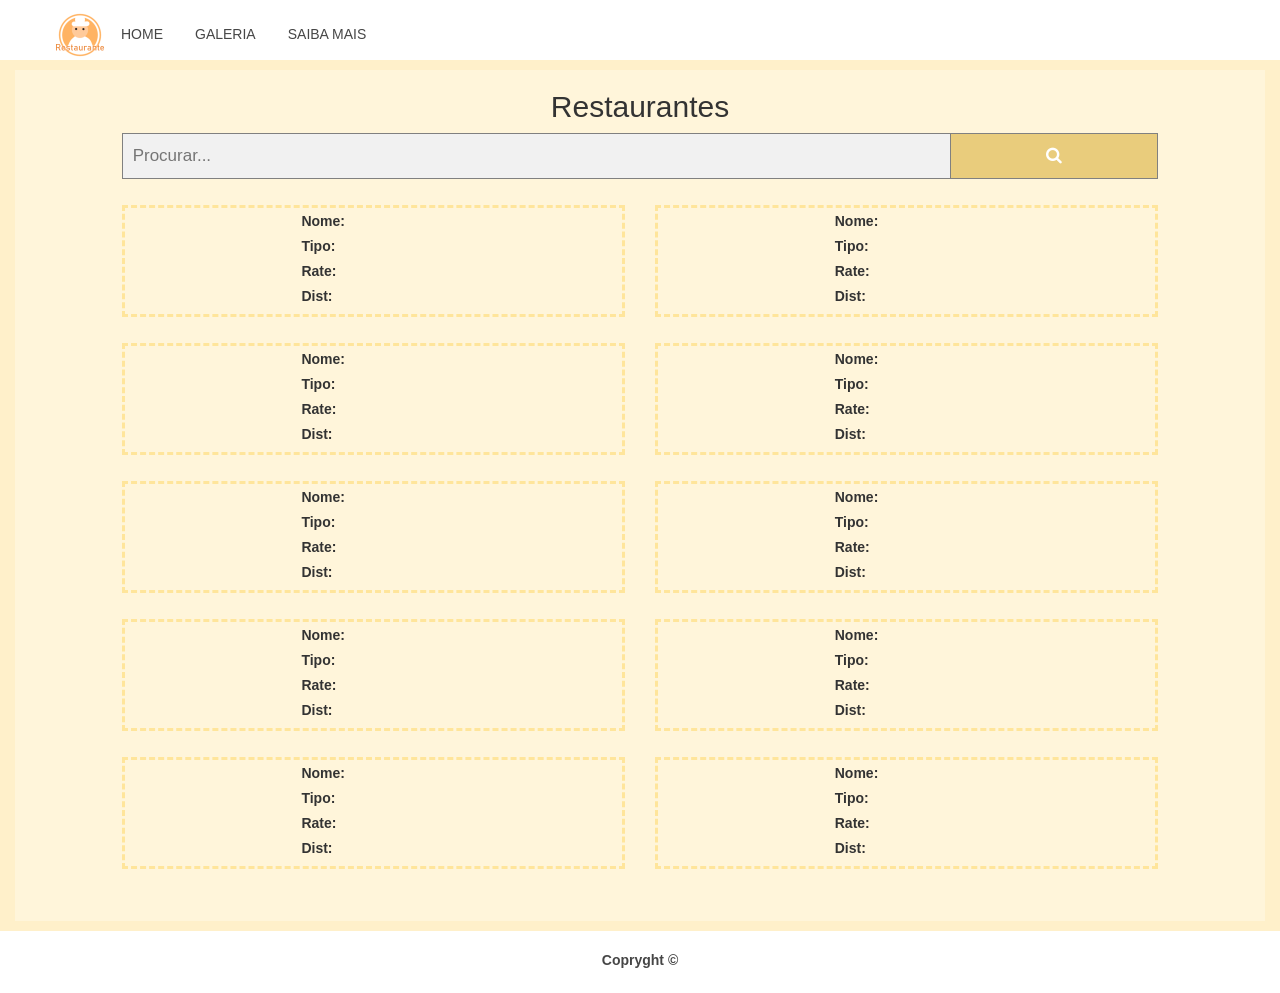
<file: Restaurants/index.html>
﻿<!DOCTYPE html>
<html lang="pt-br">
	 <head>
	 
		 <!--- TÍTULO --->
		 <title>Restaurantes</title>
		 
		 <!--- CHARSET --->
		 <meta charset="utf-8">
		 
		 <!-- CSS -->
		 <link rel="stylesheet" href="css/style.css">
		 
		 <!-- CSS - BOOTSTRAP -->
		 <link rel="stylesheet" href="https://maxcdn.bootstrapcdn.com/bootstrap/3.3.7/css/bootstrap.min.css">

		 <!-- JQUERY -->
		 <script src="https://ajax.googleapis.com/ajax/libs/jquery/3.3.1/jquery.min.js"></script>

		 <!-- BOOTSTRAP -->
		 <script src="https://maxcdn.bootstrapcdn.com/bootstrap/3.3.7/js/bootstrap.min.js"></script>
		 
		 <!-- FAVICON --->
		 <link rel="icon" href="favicon/favicon.ico" type="image/x-icon">
		 
		 <!-- ICONE DA BARRA DE PESQUISA --->
		 <link rel="stylesheet" href="https://cdnjs.cloudflare.com/ajax/libs/font-awesome/4.7.0/css/font-awesome.min.css">
		 
		 <!-- JAVA SCRIPT -->
		 <script>
			

			 var data = {"restaurant":[ +
			 {"name":"Restaurante1", "cover":"A", "distance":20, "rate":"XX" }, +
			 {"name":"Restaurante2","rate":"XXX" }, +
			 {"name":"Restaurante3","rate":"XXXX"}]};


			 obj = JSON.parse(data);

			 document.getElementById("nome").innerHTML = obj.restaurant.name;
			 
			 
		 </script>
		 
	 </head>
	 
	 <!--- BODY --->
	 <body>
	 
		 <!--- MENU --->
		 <nav>
			 <div class="container-fluid"> 
				 <div class="row">
					 <div class="col-md-12">
						 <div>
							 <ul>
								 <li><img src="img/logo.jpg" class="img-responsive" height="50" width="50"></li>
								 <li><a href="index.html">HOME</a></li>
								 <li><a href="galeria.html">GALERIA</a></li>
								 <li><a href="saibamais.html">SAIBA MAIS</a></li>
							 </ul>
						 </div>
					 </div>
				 </div>
			 </div>
		 </nav>
		 
		 <!--- CORPO --->
		 <div id="block_01" class="container-fluid">
		     <div id="block_02">
				 <div id="title">
					 <div class="row">
						 <div class="col-md-12">
							 <h2> Restaurantes </h2>
						 </div>
					 </div>
				 </div>
				 <div class="row space">
					 <div class="col-md-1">
				 
					 </div>
					 <!--- PRINCIPAL --->
					 <div class="col-md-10">
						 <div id="block_03">
							 <div class="row space">
								 <div class="col-md-12">
								     <!--- BARRA DE PESQUISA --->
									 <form class="search">				 
										 <div>
											 <input type="text" placeholder="Procurar..." name="search_text">
											 <button type="submit" onclick="filter()"><i class="fa fa-search"></i></button>
										 </div> 
									 </form>
								 </div>
							 </div>									 
							 <!--- LINHA 01 --->
							 <div class="row space">
								 <!--- RESTAURANTE 01 --->
								 <div class="col-md-6">				 
									 <div class="restaurant">
										 <div class="row">
										     <div class="col-md-4">
												 <span id="cover_img">
											 </div>
											 <div class="col-md-8">
												 <div>
													 <label>Nome:</label><label id="nome"></label>									 
												 </div>
												 <div>
													 <label>Tipo:</label><label id="food_type"></label>			 
												 </div>
												 <div>
													 <label>Rate:</label><label id="rate"></label>	 
												 </div>
												 <div>
													 <label>Dist:</label><label id="distance"></label>
												 </div>
											 </div>
										 </div>
									 </div>
								 </div>								 
								 <!--- RESTAURANTE 02 --->
								 <div class="col-md-6">									 
									 <div class="restaurant">
										 <div class="row">
											 <div class="col-md-4">
												 <span id="cover_img">
											 </div>
											 <div class="col-md-8">
												 <div>
													 <label>Nome:</label><label id="restaurant_name_2"></label>									 
												 </div>
												 <div>
													 <label>Tipo:</label><label id="food_type_2"></label>			 
												 </div>
												 <div>
													 <label>Rate:</label><label id="rate_2"></label>	 
												 </div>
												 <div>
													 <label>Dist:</label><label id="distance_2"></label>
												 </div>
											 </div>
										 </div>
									 </div>
								 </div>
							 </div>
							 <!--- LINHA 02 --->
							 <div class="row space">
								 <!--- RESTAURANTE 03 --->
								 <div class="col-md-6">				 
									 <div class="restaurant">
										 <div class="row">
										     <div class="col-md-4">
												 <span id="cover_img">
											 </div>
											 <div class="col-md-8">
												 <div>
													 <label>Nome:</label><label id="restaurant_name_3"></label>									 
												 </div>
												 <div>
													 <label>Tipo:</label><label id="food_type_3"></label>			 
												 </div>
												 <div>
													 <label>Rate:</label><label id="rate_3"></label>	 
												 </div>
												 <div>
													 <label>Dist:</label><label id="distance_3"></label>
												 </div>
											 </div>
										 </div>
									 </div>
								 </div>								 
								 <!--- RESTAURANTE 04 --->
								 <div class="col-md-6">									 
									 <div class="restaurant">
										 <div class="row">
											 <div class="col-md-4">
												 <span id="cover_img">
											 </div>
											 <div class="col-md-8">
												 <div>
													 <label>Nome:</label><label id="restaurant_name_4"></label>									 
												 </div>
												 <div>
													 <label>Tipo:</label><label id="food_type_4"></label>			 
												 </div>
												 <div>
													 <label>Rate:</label><label id="rate_4"></label>	 
												 </div>
												 <div>
													 <label>Dist:</label><label id="distance_4"></label>
												 </div>
											 </div>
										 </div>
									 </div>
								 </div>
							 </div>
							 <!--- LINHA 03 --->
							 <div class="row space">
								 <!--- RESTAURANTE 05 --->
								 <div class="col-md-6">				 
									 <div class="restaurant">
										 <div class="row">
										     <div class="col-md-4">
												 <span id="cover_img">
											 </div>
											 <div class="col-md-8">
												 <div>
													 <label>Nome:</label><label id="restaurant_name_5"></label>									 
												 </div>
												 <div>
													 <label>Tipo:</label><label id="food_type_5"></label>			 
												 </div>
												 <div>
													 <label>Rate:</label><label id="rate_5"></label>	 
												 </div>
												 <div>
													 <label>Dist:</label><label id="distance_5"></label>
												 </div>
											 </div>
										 </div>
									 </div>
								 </div>								 
								 <!--- RESTAURANTE 06 --->
								 <div class="col-md-6">									 
									 <div class="restaurant">
										 <div class="row">
											 <div class="col-md-4">
												 <span id="cover_img">
											 </div>
											 <div class="col-md-8">
												 <div>
													 <label>Nome:</label><label id="restaurant_name_6"></label>									 
												 </div>
												 <div>
													 <label>Tipo:</label><label id="food_type_6"></label>			 
												 </div>
												 <div>
													 <label>Rate:</label><label id="rate_6"></label>	 
												 </div>
												 <div>
													 <label>Dist:</label><label id="distance_6"></label>
												 </div>
											 </div>
										 </div>
									 </div>
								 </div>
							 </div>
							 <!--- LINHA 04 --->
							 <div class="row space">
								 <!--- RESTAURANTE 07 --->
								 <div class="col-md-6">				 
									 <div class="restaurant">
										 <div class="row">
										     <div class="col-md-4">
												 <span id="cover_img">
											 </div>
											 <div class="col-md-8">
												 <div>
													 <label>Nome:</label><label id="restaurant_name_7"></label>									 
												 </div>
												 <div>
													 <label>Tipo:</label><label id="food_type_7"></label>			 
												 </div>
												 <div>
													 <label>Rate:</label><label id="rate_7"></label>	 
												 </div>
												 <div>
													 <label>Dist:</label><label id="distance_7"></label>
												 </div>
											 </div>
										 </div>
									 </div>
								 </div>								 
								 <!--- RESTAURANTE 08 --->
								 <div class="col-md-6">									 
									 <div class="restaurant">
										 <div class="row">
											 <div class="col-md-4">
												 <span id="cover_img">
											 </div>
											 <div class="col-md-8">
												 <div>
													 <label>Nome:</label><label id="restaurant_name_8"></label>									 
												 </div>
												 <div>
													 <label>Tipo:</label><label id="food_type_8"></label>			 
												 </div>
												 <div>
													 <label>Rate:</label><label id="rate_8"></label>	 
												 </div>
												 <div>
													 <label>Dist:</label><label id="distance_8"></label>
												 </div>
											 </div>
										 </div>
									 </div>
								 </div>
							 </div>
							 <!--- LINHA 05 --->
							 <div class="row space">
								 <!--- RESTAURANTE 09 --->
								 <div class="col-md-6">				 
									 <div class="restaurant">
										 <div class="row">
										     <div class="col-md-4">
												 <span id="cover_img">
											 </div>
											 <div class="col-md-8">
												 <div>
													 <label>Nome:</label><label id="restaurant_name_9"></label>									 
												 </div>
												 <div>
													 <label>Tipo:</label><label id="food_type_9"></label>			 
												 </div>
												 <div>
													 <label>Rate:</label><label id="rate_9"></label>	 
												 </div>
												 <div>
													 <label>Dist:</label><label id="distance_9"></label>
												 </div>
											 </div>
										 </div>
									 </div>
								 </div>								 
								 <!--- RESTAURANTE 10 --->
								 <div class="col-md-6">									 
									 <div class="restaurant">
										 <div class="row">
											 <div class="col-md-4">
												 <span id="cover_img">
											 </div>
											 <div class="col-md-8">
												 <div>
													 <label>Nome:</label><label id="restaurant_name_10"></label>									 
												 </div>
												 <div>
													 <label>Tipo:</label><label id="food_type_10"></label>			 
												 </div>
												 <div>
													 <label>Rate:</label><label id="rate_10"></label>	 
												 </div>
												 <div>
													 <label>Dist:</label><label id="distance_10"></label>
												 </div>
											 </div>
										 </div>
									 </div>
								 </div>
							 </div>
							 <!-- FIM RESTAURANTES --->
						 </div>
					 </div>
				 </div>
			 </div>
		 </div>
		 <div class="col-md-1">
				 
		 </div>
		 <!--- RODAPÉ --->
		 <div class="container-fluid">
			 <div class="row">
				 <div class="col-md-12">
				     <div class="footer">
						 <label>Copryght &copy;<label>
					 </div>
				 </div>
			 </div>
		 </div>
		 <!--- FIM RODAPÉ --->
	 </body>
</html>
</file>
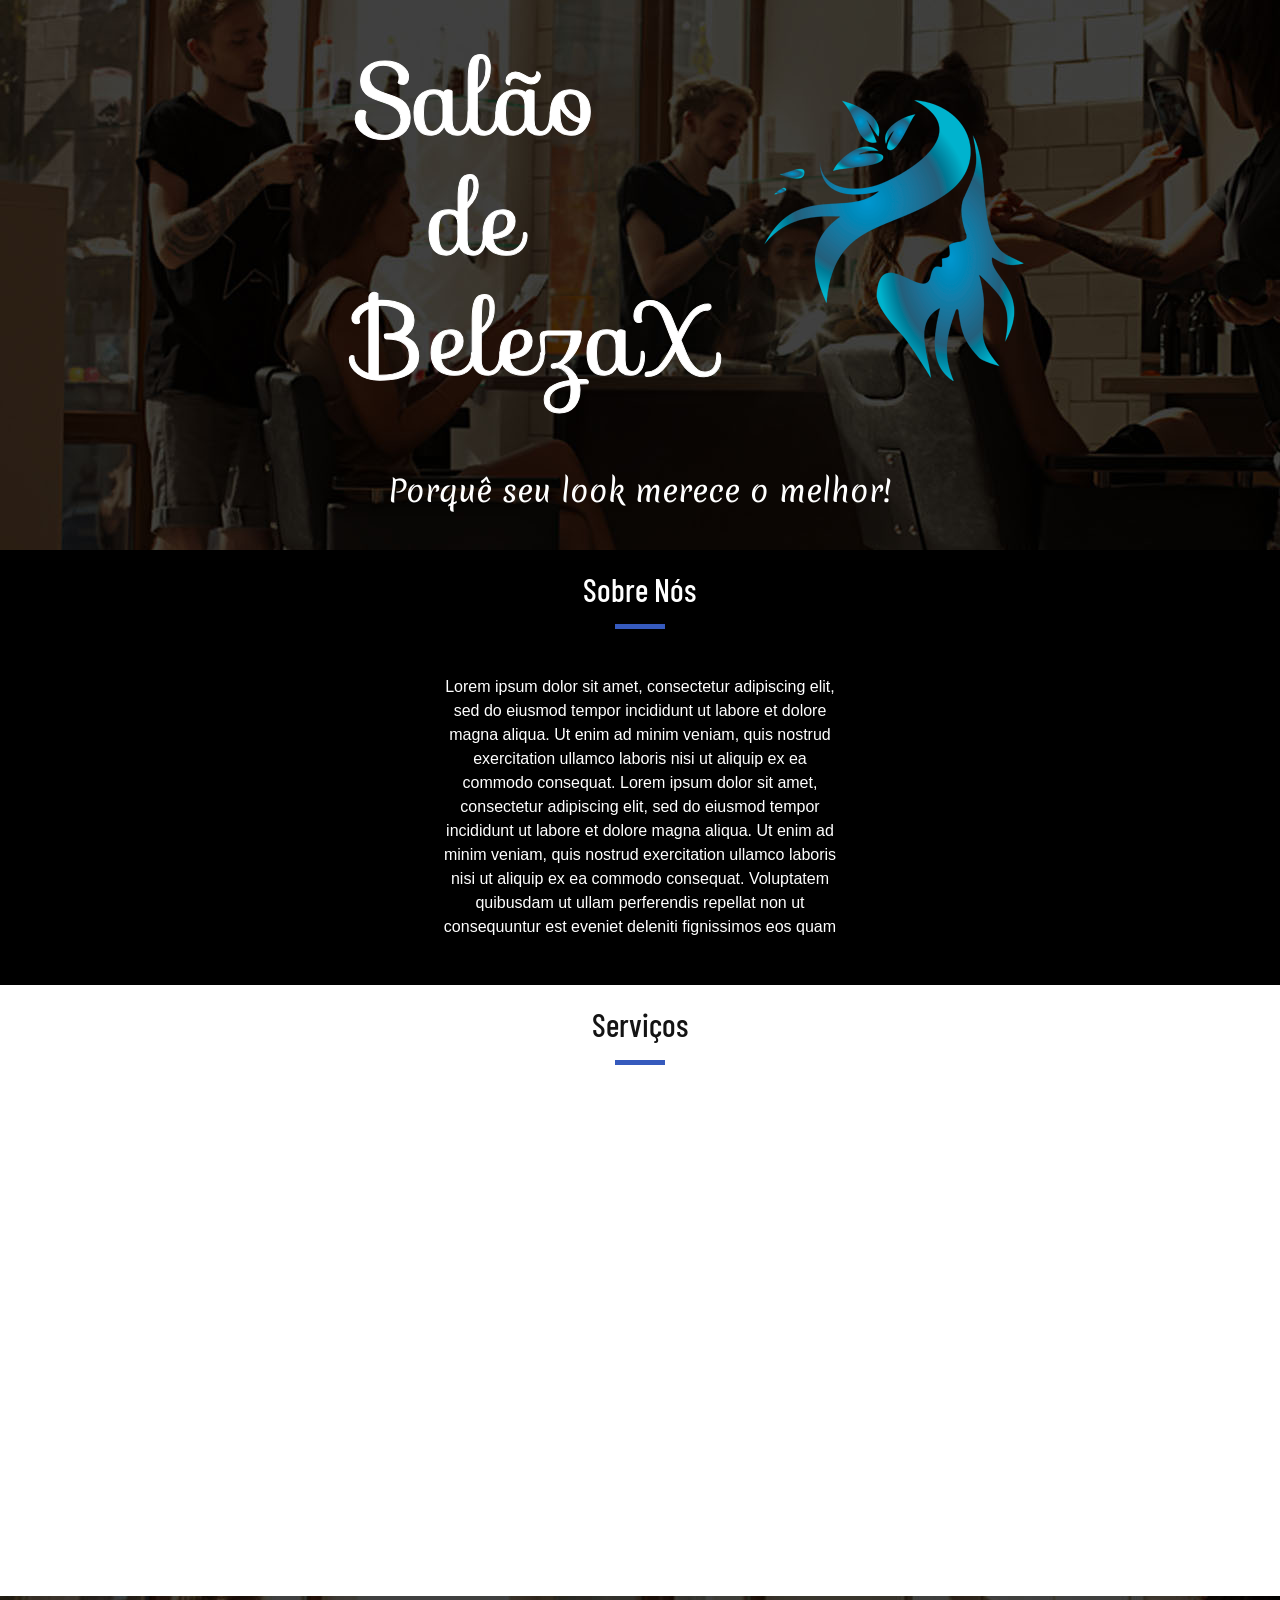
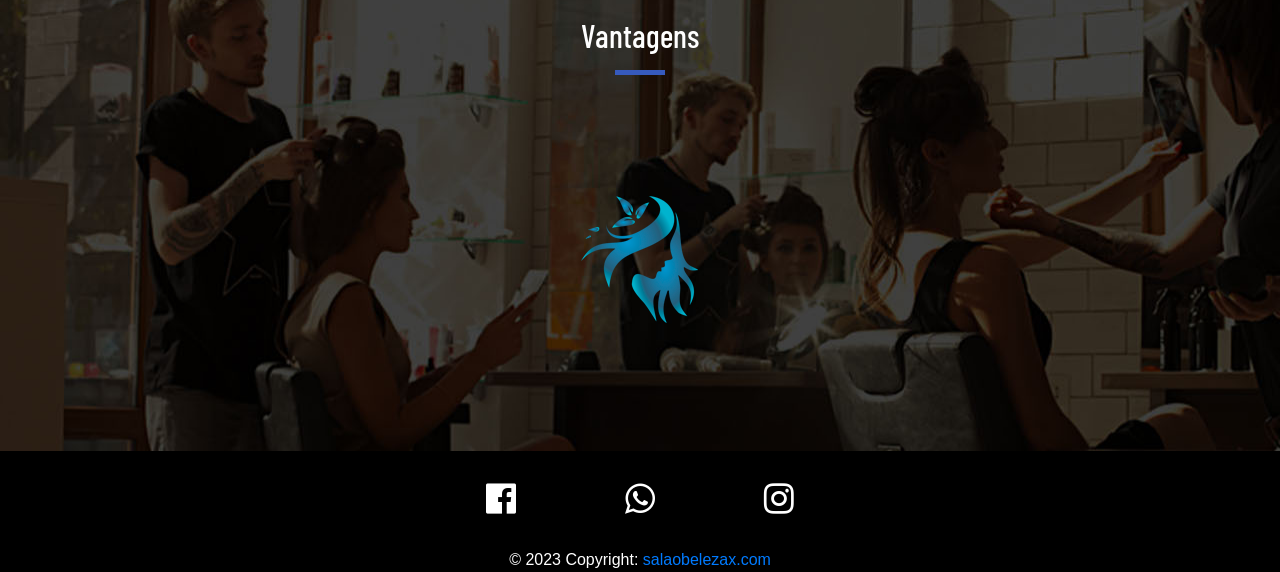
<file: SalaoBelezaX/index.html>
<!DOCTYPE html>
<html lang="pt-br">
<head>
    <meta charset="UTF-8">
    <meta http-equiv="X-UA-Compatible" content="IE=edge">
    <meta name="viewport" content="width=device-width, initial-scale=1.0">
    <title>Salão de Beleza X</title>
    <link rel="icon" href="./img/favicon.svg" type="image/svg+xml">
	
	<!-- BOOTSTRAP -->
	<link rel="stylesheet" href="https://cdn.jsdelivr.net/npm/bootstrap@4.0.0/dist/css/bootstrap.min.css" integrity="sha384-Gn5384xqQ1aoWXA+058RXPxPg6fy4IWvTNh0E263XmFcJlSAwiGgFAW/dAiS6JXm" crossorigin="anonymous">
	
	<!-- FONTS -->
	<link rel="stylesheet" href="https://fonts.googleapis.com/css?family=Sofia">
	<link rel="stylesheet" href="https://fonts.googleapis.com/css2?family=Merienda">
	<link rel="stylesheet" href="https://fonts.googleapis.com/css2?family=Barlow+Condensed:wght@500">
	<link rel="stylesheet" href="https://fonts.googleapis.com/css2?family=Josefin+Sans:wght@700">
	
	<!-- ICONS -->
	<link rel="stylesheet" href="https://cdnjs.cloudflare.com/ajax/libs/font-awesome/4.7.0/css/font-awesome.min.css">
	
	<!-- CSS -->
	<link rel="stylesheet" href="./css/style.css">
	<link rel="stylesheet" href="https://unpkg.com/aos@next/dist/aos.css" />
</head>
<body>
	<!-- INTRO -->
	<section class="intro">
		<div class="row intro-row">
			<div class="col-2"></div>
			<div class="col-5 intro-title">
				<div class="row justify-content-center">
				  <div class="col-lg-6 text-center">
					<h2 class="intro-title">Salão de BelezaX</h2>
				  </div>
				</div>
			</div>
			<div class="col-2 text-left img-intro">
				<img src="img/logo.png" alt="logo" />
			</div>
			<div class="col-3"></div>
		</div>
		<div class="row justify-content-center">
			<div class="col-12 text-center">
				<p class="intro-slogan">Porquê seu look merece o melhor!</p>
			</div>
		</div>
	</section>
	<!-- /INTRO -->

	<!-- SOBRE -->
	<section class="sobre">
		
		<div class="row row-section">
			<div class="col-4"></div>
			
			<div class="col-4">
				<div class="title">
					<h2 clas="title">Sobre Nós</h2>
				</div>
				<hr class="hr-title" />
				<p>Lorem ipsum dolor sit amet, consectetur adipiscing elit, sed do eiusmod tempor incididunt ut labore et dolore magna aliqua. Ut enim ad minim veniam, quis nostrud exercitation ullamco laboris nisi ut aliquip ex ea commodo consequat. Lorem ipsum dolor sit amet, consectetur adipiscing elit, sed do eiusmod tempor incididunt ut labore et dolore magna aliqua. Ut enim ad minim veniam, quis nostrud exercitation ullamco laboris nisi ut aliquip ex ea commodo consequat. Voluptatem quibusdam ut ullam perferendis repellat non ut consequuntur est eveniet deleniti fignissimos eos quam</p>
			</div>
		  
		  <div class="col-4"></div>
        </div>
		
	</section>
	<!-- /SOBRE -->

	<!-- SERVIÇOS -->
    <section class="servicos">
        <div class="row row-elements row-title">
			<div class="col-4"></div>
			
			<div class="col-4 title">
				<h2>Serviços</h2>
				<hr class="hr-title" />
			</div>
		  
		  <div class="col-4"></div>
        </div>
		
		<div class="row row-section" >
		
			<div class="row row-elements">
				
				<div class="col-1"></div>
				
				<div class="col-4" data-aos="flip-left" data-aos-duration="2000">
					<div class="card position-relative">
						<h3 class="card-header">Cortes de Cabelo</h3>
						<div class="card-body">
							<p class="card-text">Provident nihil minus qui consequatur non omnis maiores. Eos accusantium minus dolores iure perferendis tempore et consequatur.</p>
						</div>
					</div>
				</div>
				
				<div class="col-2"></div>

				<div class="col-4" data-aos="flip-right" data-aos-duration="2000">
					<div class="card position-relative">
						<h3 class="card-header">Coloração e Decoloração</h3>
						<div class="card-body">
							<p class="card-text">Provident nihil minus qui consequatur non omnis maiores. Eos accusantium minus dolores iure perferendis tempore et consequatur.</p>
						</div>
					</div>
				</div>
				
				<div class="col-1"></div>
			</div>
			
			<div class="row row-elements">
				
				<div class="col-1"></div>
				
				<div class="col-4" data-aos="flip-right" data-aos-duration="2000">
					<div class="card position-relative">
						<h3 class="card-header">Manicure</h3>
						<div class="card-body">
							<p class="card-text">Provident nihil minus qui consequatur non omnis maiores. Eos accusantium minus dolores iure perferendis tempore et consequatur.</p>
						</div>
					</div>
				</div>
				
				<div class="col-2"></div>

				<div class="col-4" data-aos="flip-left" data-aos-duration="2000">
					<div class="card position-relative">
						<h3 class="card-header">Pedicure</h3>
						<div class="card-body">
							<p class="card-text">Provident nihil minus qui consequatur non omnis maiores. Eos accusantium minus dolores iure perferendis tempore et consequatur.</p>
						</div>
					</div>
				</div>

				<div class="col-1"></div>

			</div>
			
		</div>
		
    </section>
	<!-- /SERVIÇOS -->
	
	<!-- MARKETING -->
    <section class="marketing">
		<div class="row row-elements row-title">
			<div class="col-4"></div>
			
			<div class="col-4 marketing-title title">
				<h2>Vantagens</h2>
				<hr class="hr-title" />
			</div>
		  
		  <div class="col-4"></div>
        </div>
        <div class="row row-section">
			<div class="col-12 add-bot-padd">
				<div class="row row-marketing">
					<div class="col-2"></div>
					<div class="col-2 vert-align" data-aos="fade-right" data-aos-duration="2000">
						<div class="card card-expand card-shadow-right">
							<p class="card-text card-text-market">Descontos mensais! -</p>
						</div>
					</div>
					<div class="col-2"></div>
					<div class="col-2"></div>
					<div class="col-2 vert-align" data-aos="fade-left" data-aos-duration="2000">
						<div class="card card-expand card-shadow-left" id="market2">
							<p class="card-text card-text-market">- Descontos mensais!</p>
						</div>
					</div>
					<div class="col-2"></div>
				</div>
				<div class="row row-marketing">
					<div class="col-2"></div>
					<div class="col-2 vert-align" data-aos="fade-right" data-aos-duration="2000">
						<div class="card card-expand card-shadow-right">
							<p class="card-text card-text-market">Descontos mensais! -</p>
						</div>
					</div>
					<div class="col-4 col-logo-vert-align">
						<img class="img-logo" src="img/logoSmall.png" alt="logoSmall">
					</div>
					<div class="col-2 vert-align" data-aos="fade-left" data-aos-duration="2000">
						<div class="card card-expand card-shadow-left">
							<p class="card-text card-text-market">- Descontos mensais!</p>
						</div>
					</div>
					<div class="col-2"></div>
				</div>
				<div class="row row-marketing">
					<div class="col-2"></div>
					<div class="col-2 vert-align" data-aos="fade-right" data-aos-duration="2000">
						<div class="card card-expand card-shadow-right">
							<p class="card-text card-text-market">Descontos mensais! -</p>
						</div>
					</div>
					<div class="col-2"></div>
					<div class="col-2"></div>
					<div class="col-2 vert-align" data-aos="fade-left" data-aos-duration="2000">
						<div class="card card-expand card-shadow-left" id="market2">
							<p class="card-text card-text-market">- Descontos mensais!</p>
						</div>
					</div>
					<div class="col-2"></div>
				</div>
			</div>	
		</div>
    </section>
	<!-- /MARKETING -->

	<!-- FOOTER -->
	<div class="footer">
		<div class="row">
			<div class="col-3"></div>
			<div class="col-2 text-right">	 
				<a class="fb-ic" href="https://www.facebook.com">
					<i class="fa fa-facebook-official fa-3x" style="font-size:35px;"></i>
				</a>
			</div>
			<div class="col-2 text-center">
				<a class="tw-ic" href="https://web.whatsapp.com">
					<i class="fa fa-whatsapp fa-3x" style="font-size:35px;"></i>
				</a>
			</div>
			<div class="col-2 text-left">
				<a class="ins-ic" href="https://www.instagram.com">
					<i class="fa fa-instagram fa-3x" style="font-size:35px;"></i>
				</a>
			</div>
			<div class="col-3"></div>
		</div>
		<div class="row copyright">
			<div class="col-12 text-center">© 2023 Copyright:
				<a href="/">salaobelezax.com</a>
			</div>
		</div>
	</div>
	<!-- /FOOTER -->
	
	<!-- BOOTSTRAP CARROUSEL JS CRIPTS -->
	<script src="https://code.jquery.com/jquery-3.2.1.slim.min.js" integrity="sha384-KJ3o2DKtIkvYIK3UENzmM7KCkRr/rE9/Qpg6aAZGJwFDMVNA/GpGFF93hXpG5KkN" crossorigin="anonymous"></script>
    <script src="https://cdn.jsdelivr.net/npm/popper.js@1.12.9/dist/umd/popper.min.js" integrity="sha384-ApNbgh9B+Y1QKtv3Rn7W3mgPxhU9K/ScQsAP7hUibX39j7fakFPskvXusvfa0b4Q" crossorigin="anonymous"></script>
    <script src="https://cdn.jsdelivr.net/npm/bootstrap@4.0.0/dist/js/bootstrap.min.js" integrity="sha384-JZR6Spejh4U02d8jOt6vLEHfe/JQGiRRSQQxSfFWpi1MquVdAyjUar5+76PVCmYl" crossorigin="anonymous"></script>
	
	<!-- CSS AOS ANIMATIONS SCRIPTS -->
	<script src="https://unpkg.com/aos@next/dist/aos.js"></script>
	<script>
		AOS.init();
	</script>
	
</body>
</html>
</file>
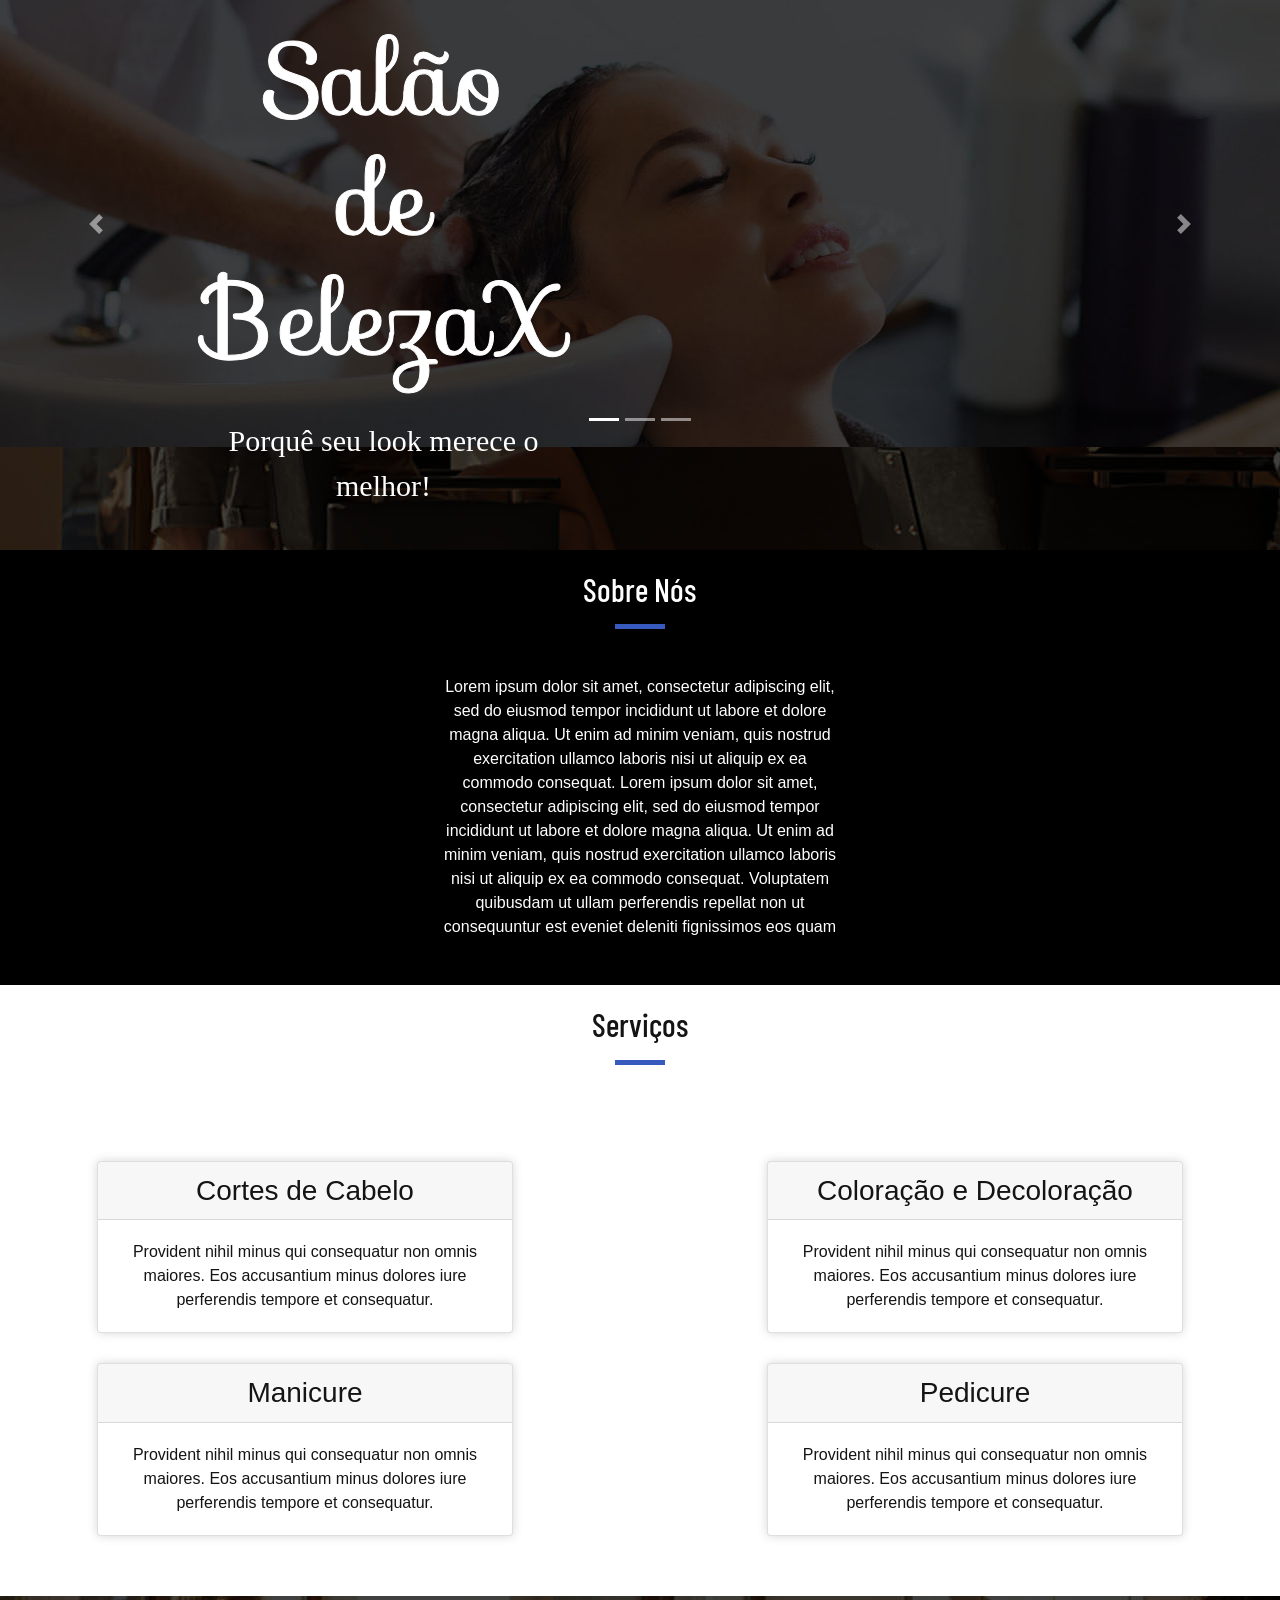
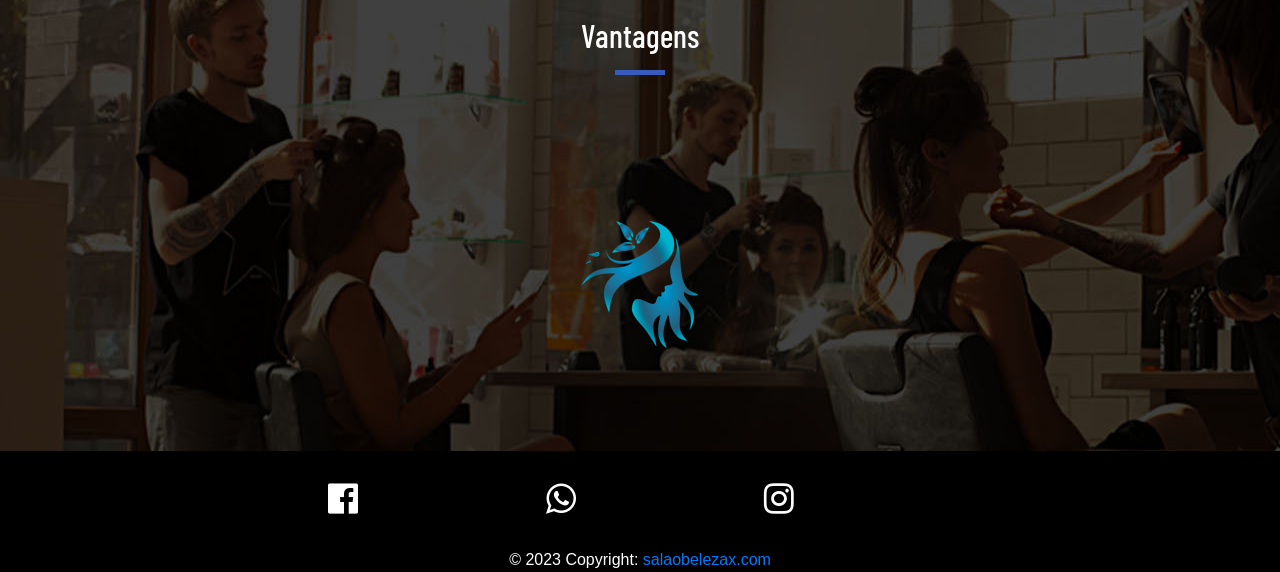
<file: SalaoBelezaX/index_carrosel.html>
<!DOCTYPE html>
<html lang="pt-br">
<head>
    <meta charset="UTF-8">
    <meta http-equiv="X-UA-Compatible" content="IE=edge">
    <meta name="viewport" content="width=device-width, initial-scale=1.0">
    <title>Salão de Beleza X</title>
    <link rel="icon" href="./img/favicon.svg" type="image/svg+xml">
	
	<!-- BOOTSTRAP -->
	<link rel="stylesheet" href="https://cdn.jsdelivr.net/npm/bootstrap@4.0.0/dist/css/bootstrap.min.css" integrity="sha384-Gn5384xqQ1aoWXA+058RXPxPg6fy4IWvTNh0E263XmFcJlSAwiGgFAW/dAiS6JXm" crossorigin="anonymous">
	
	<!-- FONTS -->
	<link rel="stylesheet" href="https://fonts.googleapis.com/css?family=Sofia">
	<link href="https://fonts.googleapis.com/css2?family=Barlow+Condensed:wght@500" rel="stylesheet">
	
	<!-- ICONS -->
	<link rel="stylesheet" href="https://cdnjs.cloudflare.com/ajax/libs/font-awesome/4.7.0/css/font-awesome.min.css">
	
	<!-- CSS -->
	<link rel="stylesheet" href="./css/style.css">
	<link rel="stylesheet" href="https://unpkg.com/aos@next/dist/aos.css" />
</head>
<body>
	<!-- INTRO -->
	<section class="intro">
	
		<div class="info-banner-car d-flex align-items-center">
			<div class="row justify-content-center">
			  <div class="col-lg-6 text-center">
				<h2 class="intro-title">Salão de Beleza<span>X</span></h2>
				<p class="intro-slogan">Porquê seu look merece o melhor!</p>
			  </div>
			</div>
		</div>
	
		<div id="carouselExampleIndicators" class="carousel slide" data-ride="carousel">
		  <ol class="carousel-indicators">
			<li data-target="#carouselExampleIndicators" data-slide-to="0" class="active"></li>
			<li data-target="#carouselExampleIndicators" data-slide-to="1"></li>
			<li data-target="#carouselExampleIndicators" data-slide-to="2"></li>
		  </ol>
		  <div class="carousel-inner">
			<div class="carousel-item active">
			  <img class="d-block w-100 intro-img" src="img/salao1.jpg" alt="First slide">
			</div>
			<div class="carousel-item">
			  <img class="d-block w-100" src="img/salao2.jpg" alt="Second slide">
			</div>
			<div class="carousel-item">
			  <img class="d-block w-100" src="img/manicure.jpg" alt="Third slide">
			</div>
		  </div>
		  <a class="carousel-control-prev" href="#carouselExampleIndicators" role="button" data-slide="prev">
			<span class="carousel-control-prev-icon" aria-hidden="true"></span>
			<span class="sr-only">Previous</span>
		  </a>
		  <a class="carousel-control-next" href="#carouselExampleIndicators" role="button" data-slide="next">
			<span class="carousel-control-next-icon" aria-hidden="true"></span>
			<span class="sr-only">Next</span>
		  </a>
		</div>
	</section>
	<!-- /INTRO -->

	<!-- SOBRE -->
	<section class="sobre">
		
		<div class="row row-section">
			<div class="col-4"></div>
			
			<div class="col-4">
				<div class="title">
					<h2 clas="title">Sobre Nós</h2>
				</div>
				<hr class="hr-title" />
				<p>Lorem ipsum dolor sit amet, consectetur adipiscing elit, sed do eiusmod tempor incididunt ut labore et dolore magna aliqua. Ut enim ad minim veniam, quis nostrud exercitation ullamco laboris nisi ut aliquip ex ea commodo consequat. Lorem ipsum dolor sit amet, consectetur adipiscing elit, sed do eiusmod tempor incididunt ut labore et dolore magna aliqua. Ut enim ad minim veniam, quis nostrud exercitation ullamco laboris nisi ut aliquip ex ea commodo consequat. Voluptatem quibusdam ut ullam perferendis repellat non ut consequuntur est eveniet deleniti fignissimos eos quam</p>
			</div>
		  
		  <div class="col-4"></div>
        </div>
		
	</section>
	<!-- /SOBRE -->

	<!-- SERVIÇOS -->
    <section class="servicos">
        <div class="row row-elements row-title">
			<div class="col-4"></div>
			
			<div class="col-4 title">
				<h2>Serviços</h2>
				<hr class="hr-title" />
			</div>
		  
		  <div class="col-4"></div>
        </div>
		
		<div class="row row-section" >
		
			<div class="row row-elements">
				
				<div class="col-1"></div>
				
				<div class="col-4">
					<div class="card position-relative">
						<h3 class="card-header">Cortes de Cabelo</h3>
						<div class="card-body">
							<p class="card-text">Provident nihil minus qui consequatur non omnis maiores. Eos accusantium minus dolores iure perferendis tempore et consequatur.</p>
						</div>
					</div>
				</div>
				
				<div class="col-2"></div>

				<div class="col-4">
					<div class="card position-relative">
						<h3 class="card-header">Coloração e Decoloração</h3>
						<div class="card-body">
							<p class="card-text">Provident nihil minus qui consequatur non omnis maiores. Eos accusantium minus dolores iure perferendis tempore et consequatur.</p>
						</div>
					</div>
				</div>
				
				<div class="col-1"></div>
			</div>
			
			<div class="row row-elements">
				
				<div class="col-1"></div>
				
				<div class="col-4">
					<div class="card position-relative">
						<h3 class="card-header">Manicure</h3>
						<div class="card-body">
							<p class="card-text">Provident nihil minus qui consequatur non omnis maiores. Eos accusantium minus dolores iure perferendis tempore et consequatur.</p>
						</div>
					</div>
				</div>
				
				<div class="col-2"></div>

				<div class="col-4">
					<div class="card position-relative">
						<h3 class="card-header">Pedicure</h3>
						<div class="card-body">
							<p class="card-text">Provident nihil minus qui consequatur non omnis maiores. Eos accusantium minus dolores iure perferendis tempore et consequatur.</p>
						</div>
					</div>
				</div>

				<div class="col-1"></div>

			</div>
			
		</div>
		
    </section>
	<!-- /SERVIÇOS -->
	
	<!-- MARKETING -->
    <section class="marketing">
		<div class="row row-elements row-title">
			<div class="col-4"></div>
			
			<div class="col-4 marketing-title title">
				<h2>Vantagens</h2>
				<hr class="hr-title" />
			</div>
		  
		  <div class="col-4"></div>
        </div>
        <div class="row row-section">
			<div class="col-12 add-bot-padd">
				<div class="row row-marketing">
					<div class="col-2"></div>
					<div class="col-2 vert-align" data-aos="fade-right" data-aos-duration="2000">
						<div class="card card-expand card-shadow-right">
							<p class="card-text card-text-market">Descontos mensais! -</p>
						</div>
					</div>
					<div class="col-2"></div>
					<div class="col-2"></div>
					<div class="col-2 vert-align" data-aos="fade-left" data-aos-duration="2000">
						<div class="card card-expand card-shadow-left" id="market2">
							<p class="card-text card-text-market">- Descontos mensais!</p>
						</div>
					</div>
					<div class="col-2"></div>
				</div>
				<div class="row row-marketing">
					<div class="col-2"></div>
					<div class="col-2 vert-align" data-aos="fade-right" data-aos-duration="2000">
						<div class="card card-expand card-shadow-right">
							<p class="card-text card-text-market">Descontos mensais! -</p>
						</div>
					</div>
					<div class="col-4">
						<img class="img-logo" src="img/logoSmall.png" alt="logoSmall">
					</div>
					<div class="col-2 vert-align" data-aos="fade-left" data-aos-duration="2000">
						<div class="card card-expand card-shadow-left">
							<p class="card-text card-text-market">- Descontos mensais!</p>
						</div>
					</div>
					<div class="col-2"></div>
				</div>
				<div class="row row-marketing">
					<div class="col-2"></div>
					<div class="col-2 vert-align" data-aos="fade-right" data-aos-duration="2000">
						<div class="card card-expand card-shadow-right">
							<p class="card-text card-text-market">Descontos mensais! -</p>
						</div>
					</div>
					<div class="col-2"></div>
					<div class="col-2"></div>
					<div class="col-2 vert-align" data-aos="fade-left" data-aos-duration="2000">
						<div class="card card-expand card-shadow-left" id="market2">
							<p class="card-text card-text-market">- Descontos mensais!</p>
						</div>
					</div>
					<div class="col-2"></div>
				</div>
			</div>	
		</div>
    </section>
	<!-- /MARKETING -->
	
	

	<!-- FOOTER -->
	<div class="footer">
		<div class="row">
			<div class="col-3"></div>
			<div class="col-2">	 
				<a class="fb-ic" href="https://www.facebook.com">
					<i class="fa fa-facebook-official fa-3x" style="font-size:35px;"></i>
				</a>
			</div>
			<div class="col-2">
				<a class="tw-ic" href="https://web.whatsapp.com">
					<i class="fa fa-whatsapp fa-3x" style="font-size:35px;"></i>
				</a>
			</div>
			<div class="col-2">
				<a class="ins-ic" href="https://www.instagram.com">
					<i class="fa fa-instagram fa-3x" style="font-size:35px;"></i>
				</a>
			</div>
			<div class="col-3"></div>
		</div>
		<div class="row copyright">
			<div class="col-12 text-center">© 2023 Copyright:
				<a href="/">salaobelezax.com</a>
			</div>
		</div>
	</div>
	<!-- /FOOTER -->
	
	<!-- BOOTSTRAP CARROUSEL JS CRIPTS -->
	<script src="https://code.jquery.com/jquery-3.2.1.slim.min.js" integrity="sha384-KJ3o2DKtIkvYIK3UENzmM7KCkRr/rE9/Qpg6aAZGJwFDMVNA/GpGFF93hXpG5KkN" crossorigin="anonymous"></script>
    <script src="https://cdn.jsdelivr.net/npm/popper.js@1.12.9/dist/umd/popper.min.js" integrity="sha384-ApNbgh9B+Y1QKtv3Rn7W3mgPxhU9K/ScQsAP7hUibX39j7fakFPskvXusvfa0b4Q" crossorigin="anonymous"></script>
    <script src="https://cdn.jsdelivr.net/npm/bootstrap@4.0.0/dist/js/bootstrap.min.js" integrity="sha384-JZR6Spejh4U02d8jOt6vLEHfe/JQGiRRSQQxSfFWpi1MquVdAyjUar5+76PVCmYl" crossorigin="anonymous"></script>
	
	<!-- CSS AOS ANIMATIONS SCRIPTS -->
	<script src="https://unpkg.com/aos@next/dist/aos.js"></script>
	<script>
		AOS.init();
	</script>
	
</body>
</html>
</file>
<file: Restaurants/css/style.css>
.logo
{
 text-align: center;
}

ul
{
 list-style-type: none;
 background-color: rgba(255,255,255,0.3);
 margin: 0;
 margin: 0;
}

li
{
 float: left; 
}

li a
{
 display: block;
 color: #464646;
 padding: 14px 16px;
 text-decoration: none;	
}

li a:hover
{
 color: #464646;
 text-decoration: none;
}


#block_01
{
 background-color: #FFF0CA;
 padding-top: 10px;
 padding-bottom: 10px;
}

#block_02
{
 background-color: rgba(255,255,255,0.3);
}

#title
{
 text-align: center;	
}

.space
{
 padding-bottom: 26px;	
}

form.search input[type=text] {
    padding: 10px;
    font-size: 17px;
    border: 1px solid grey;
    float: left;
    width: 80%;
    background: #f1f1f1;
}

form.search button {
    float: left;
    width: 20%;
    padding: 10px;
    background: #E9CC7C;
    color: white;
    font-size: 17px;
    border: 1px solid grey;
    border-left: none;
    cursor: pointer;
}

form.search button:hover {
    background: #ECDAA7;
}

form.search::after {
    content: "";
    clear: both;
    display: table;
}

.restaurant
{
 border: dashed #FFE59B;
 padding: 3px;
}

.footer
{
 text-align: center;
 background-color: rgba(255,255,255,0.3);
 display: block;
 color: #464646;
 padding: 18px;
 text-decoration: none;
 left: 10px;
}
</file>
<file: SalaoBelezaX/css/style.css>
@import "./global.css";
@import "./intro.css";
@import "./sobre.css";
@import "./servicos.css";
@import "./marketing.css";
@import "./footer.css";
</file>
